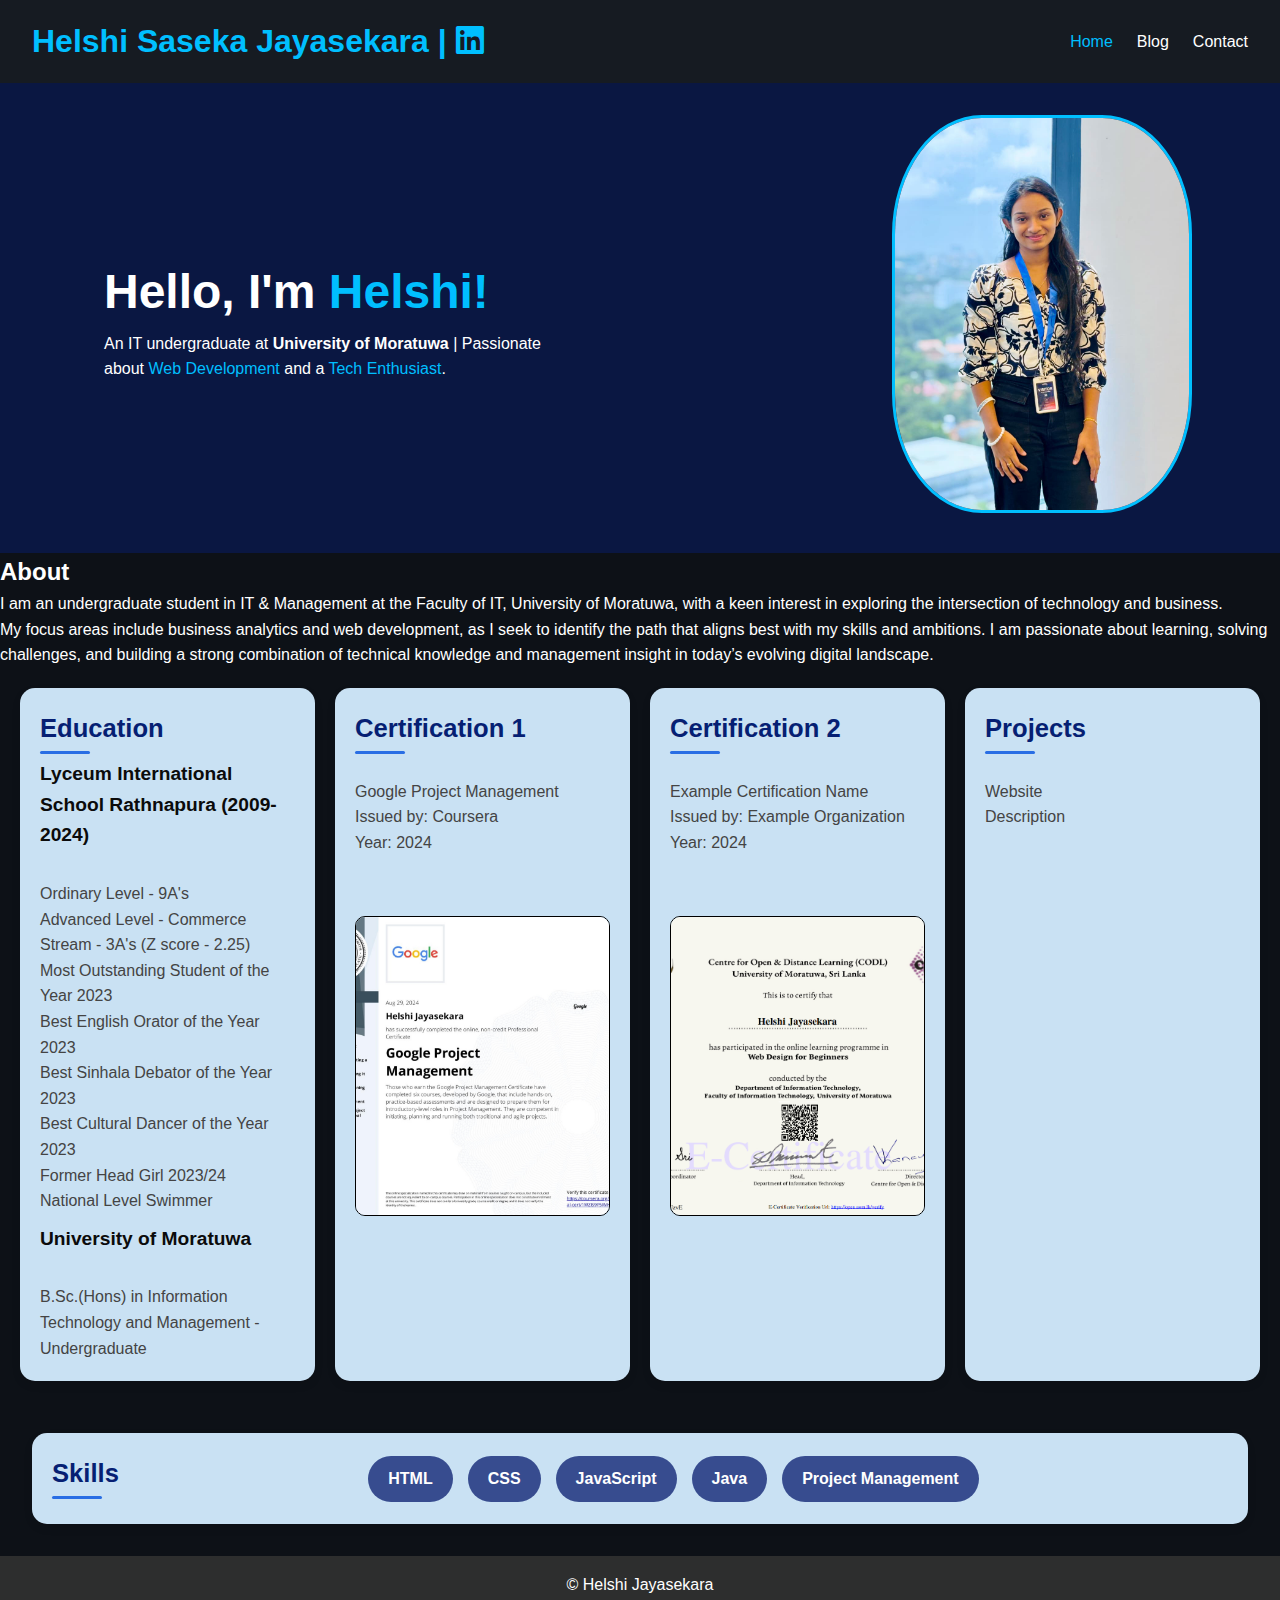
<file: index.html>
<!DOCTYPE html>
<html lang="en">
<head>
    <meta charset="UTF-8">
    <meta name="viewport" content="width=device-width, initial-scale=1.0">
    <title>Helshi's Portfolio</title>
    <link rel="stylesheet" href="style.css">
    <link rel="stylesheet" href="https://cdnjs.cloudflare.com/ajax/libs/font-awesome/6.4.0/css/all.min.css">
</head>
<body>
<header>
    <nav class="navbar">
        <h1 class="logo">Helshi Saseka Jayasekara | <a href="https://www.linkedin.com"
                target="_blank">
                <i class="fab fa-linkedin linkicon"></i>
            </a></h1>
        <ul class="nav-links" id="navLinks">
            <li><a href="index.html" class="active">Home</a></li>
            <li><a href="blog.html">Blog</a></li>
            <li><a href="contact.html">Contact</a></li>
        </ul>
        <div class="menu-toggle" onclick="toggleMenu()">☰</div>
    </nav>
</header>

<section class="home">
    <div class="intro">
        <h2>Hello, I'm <span>Helshi!</span></h2>
        <p>An IT undergraduate at <strong>University of Moratuwa</strong> | Passionate about <span>Web Development</span> and a <span>Tech Enthusiast</span>.</p>
    </div>
    <div class="profile-pic">
       <img src="./assets/profile.jpg">
    </div>
</section>

<main class="blog-section"> 
    <div class="blog-card"> 
        <h2>About</h2> 
    <p> I am an undergraduate student in IT & Management at the Faculty of IT, University of Moratuwa, with a keen interest in exploring the intersection of technology and business.<br> 
        My focus areas include business analytics and web development, as I seek to identify the path that aligns best with my skills and ambitions. I am passionate about learning, solving challenges, 
        and building a strong combination of technical knowledge and management insight in today’s evolving digital landscape. 
    </p> 
</div> 
</main>

<main class="info-cards">

    <div class="card">
        <h2>Education</h2>
        <h3>Lyceum International School Rathnapura (2009-2024)</h3>
        <p>
            Ordinary Level - 9A's<br>
            Advanced Level - Commerce Stream - 3A's (Z score - 2.25)<br>
            Most Outstanding Student of the Year 2023<br>
            Best English Orator of the Year 2023<br>
            Best Sinhala Debator of the Year 2023<br>
            Best Cultural Dancer of the Year 2023<br>
            Former Head Girl 2023/24<br>
            National Level Swimmer<br>
        </p>
        <h3>University of Moratuwa</h3>
        <p>B.Sc.(Hons) in Information Technology and Management - Undergraduate</p>
    </div>


    <div class="card">
        <h2>Certification 1</h2>
        <p>Google Project Management<br>
            Issued by: Coursera<br>
            Year: 2024
        </p>
        <a href="https://www.coursera.org/account/accomplishments/professional-cert/1WZIS9P5RVHN">
            <img src="./assets/certificate 1.jpeg" alt="Google Project Management" class="card-img">
        </a>
    </div>


    <div class="card">
        <h2>Certification 2</h2>
        <p>Example Certification Name<br>
           Issued by: Example Organization<br>
           Year: 2024
        </p>
         <a href="https://open.uom.lk/lms/mod/customcert/verify_certificate.php">
            <img src="./assets/certificate 2.png" alt="Google Project Management" class="card-img">
        </a>
    </div>

    <div class="card">
        <h2>Projects</h2>
        <p>Website<br>
           Description<br>
        </p>
    </div>
</main>
<section class="skills">
    <div class="card skills-card" style="background-color: #c9e1f3;">
        <div class="skills-header">
            <h2>Skills</h2>
            <div class="skills-list">
                <span class="skill-btn">HTML</span>
                <span class="skill-btn">CSS</span>
                <span class="skill-btn">JavaScript</span>
                <span class="skill-btn">Java</span>
                <span class="skill-btn">Project Management</span>
            </div>
        </div>
    </div>
</section>

<footer>
    <p>&copy; Helshi Jayasekara</p>
</footer>
<script src="script.js"></script>
</body>
</html>
</file>
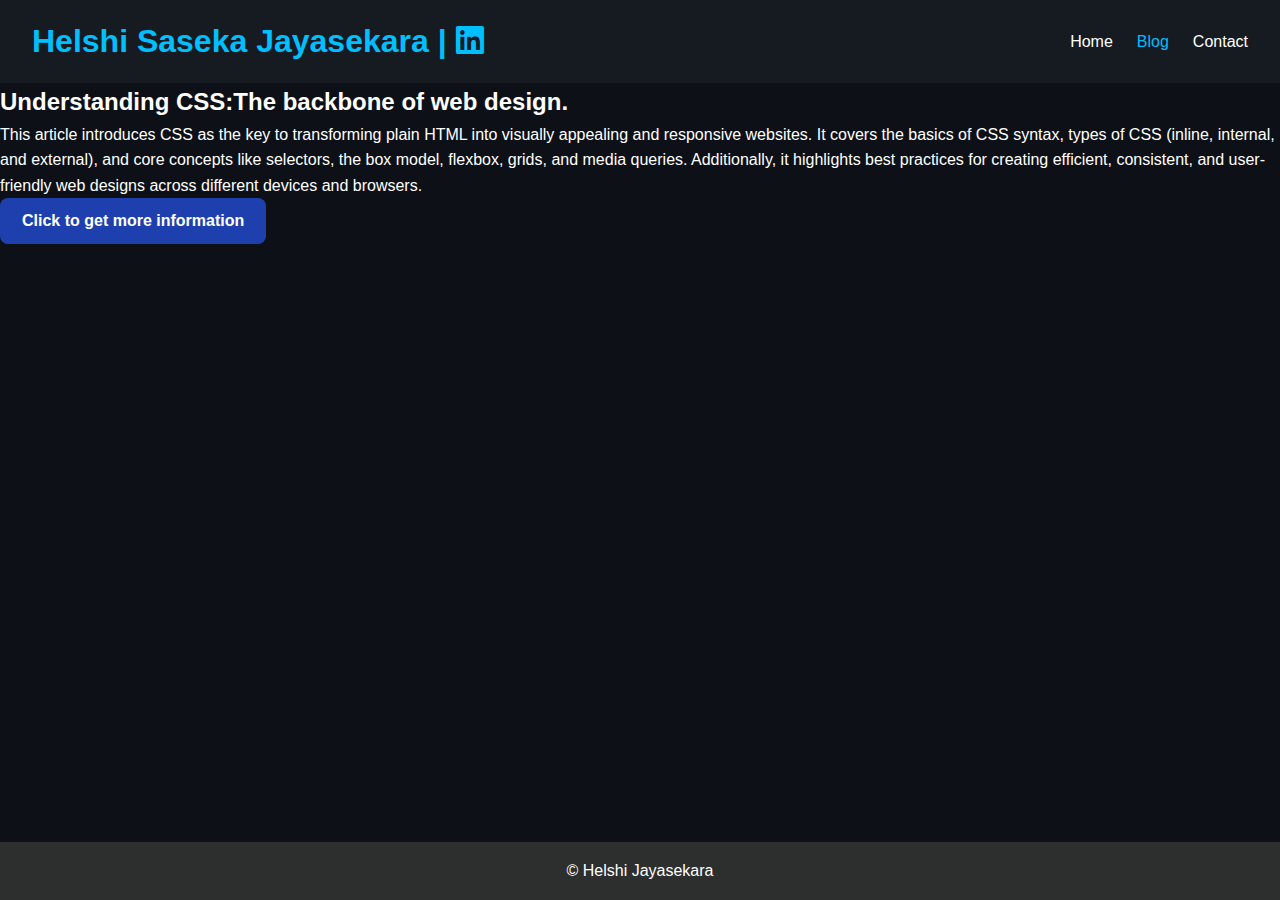
<file: blog.html>
<!DOCTYPE html>
<html lang="en">
<head>
    <meta charset="UTF-8">
    <meta name="viewport" content="width=device-width, initial-scale=1.0">
    <title>Helshi's Blog Page</title>
    <link rel="stylesheet" href="style.css">
    <link rel="stylesheet" href="https://cdnjs.cloudflare.com/ajax/libs/font-awesome/6.4.0/css/all.min.css">
</head>
<body>

<header>
    <nav class="navbar">
        <h1 class="logo">Helshi Saseka Jayasekara | <a href="https://www.linkedin.com"
                target="_blank">
                <i class="fab fa-linkedin linkicon"></i>
            </a></h1>
        <ul class="nav-links" id="navLinks">
            <li><a href="index.html">Home</a></li>
            <li><a href="blog.html" class="active">Blog</a></li>
            <li><a href="contact.html">Contact</a></li>
        </ul>
        <div class="menu-toggle blog-menu" onclick="toggleMenu()">☰</div>
    </nav>
</header>

<main class="blog-section">
    <div class="blog-card">
        <h2>Understanding CSS:The backbone of web design.</h2>
        <p>
            This article introduces CSS as the key to transforming plain HTML into visually appealing and responsive websites. It covers the basics of CSS syntax, types of CSS (inline, internal, and external), and core concepts like selectors, the box model, flexbox, grids, and media queries. Additionally, it highlights best practices for creating efficient, consistent, and user-friendly web designs across different devices and browsers.
        </p>
        <a href="https://medium.com/@helshisj/understanding-css-the-backbone-of-web-design-0e5b6c6268c8" target="_blank" class="read-more-btn">Click to get more information</a>
    </div>
</main>

<footer class="footer blgfooter">
    <p>&copy; Helshi Jayasekara</p>
</footer>

<script src="script.js"></script>

</body>
</html>
</file>
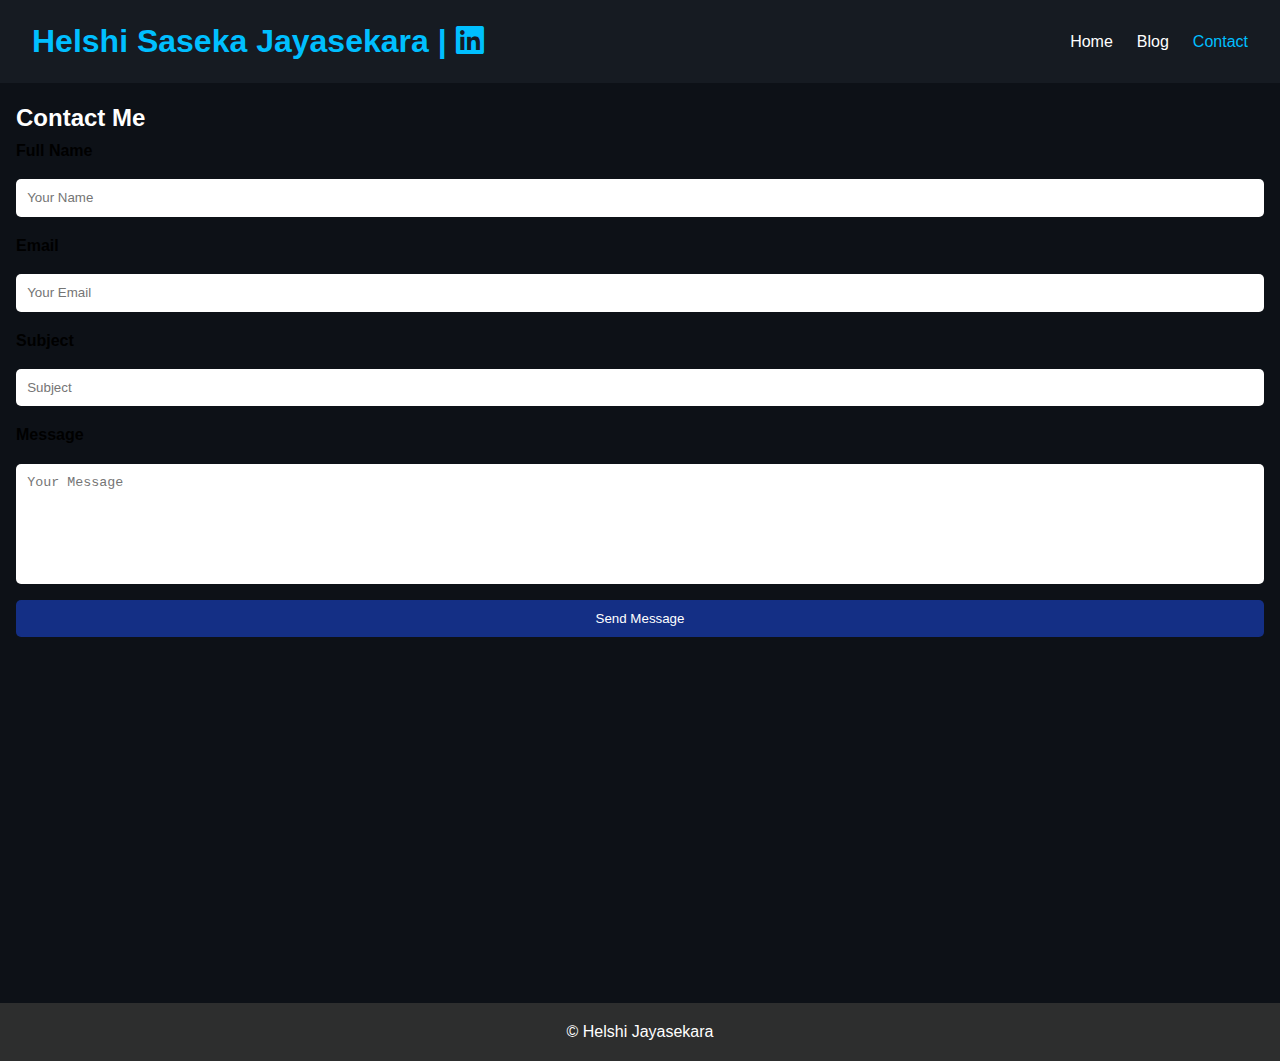
<file: contact.html>
<!DOCTYPE html>
<html lang="en">
<head>
    <meta charset="UTF-8">
    <meta name="viewport" content="width=device-width, initial-scale=1.0">
    <title>Contact Page</title>
    <link rel="stylesheet" href="style.css">
    <link rel="stylesheet" href="https://cdnjs.cloudflare.com/ajax/libs/font-awesome/6.4.0/css/all.min.css">

     <style>

        .form-message {
            font-weight: bold;
            margin-top: 10px;
            display: block;
        }
        .form-message.error {
            color: red;
        }
        .form-message.success {
            color: green;
        }

        .fade-in {
            animation: fadeIn 0.4s ease-in-out;
        }
        @keyframes fadeIn {
            from {opacity: 0;}
            to {opacity: 1;}
        }
    </style>
</head>
<body>
<header>
    <nav class="navbar">
        <h1 class="logo">Helshi Saseka Jayasekara | <a href="https://www.linkedin.com"
                target="_blank">
                <i class="fab fa-linkedin linkicon"></i>
            </a></h1>
        <ul class="nav-links" id="navLinks">
            <li><a href="index.html">Home</a></li>
            <li><a href="blog.html">Blog</a></li>
            <li><a href="contact.html" class="active">Contact</a></li>
        </ul>
        <div class="menu-toggle" onclick="toggleMenu()">☰</div>
    </nav>
</header>

<main class="contact-section">
    <div class="contact-card" id="form-wrapper">
        <section class="contact">
            <h2>Contact Me</h2>
            <form action="#" method="post" id="contact-form">
                <p id="edit1">Full Name</p>
                <input type="text" id="name" name="name" placeholder="Your Name" required>

                <p id="edit1">Email</p>
                <input type="email" id="email" name="email" placeholder="Your Email" required>

                <p id="edit1">Subject</p>
                <input type="text" id="subject" name="subject" placeholder="Subject" required>

                <p id="edit1">Message</p>
                <textarea id="message" name="message" placeholder="Your Message" required></textarea>

                <button type="submit" class="btn">Send Message</button>
            </form>
        </section>
    </div>
</main>


<footer class="footer contfooter">
    <p>&copy; Helshi Jayasekara</p>
</footer>
<script src="script.js"></script>
</body>
</html>
</file>
<file: style.css>
* {
    margin: 0;
    padding: 0;
    box-sizing: border-box;
}


:root {
    --bg-dark: #0d1117;
    --text-light: #ffffff;
    --accent-blue: #00bfff;
    --secondary-dark: #161b22;
}


body {
    font-family: Arial, sans-serif;
    background-color: var(--bg-dark);
    color: var(--text-light);
    line-height: 1.6;
}


.navbar {
    display: flex;
    justify-content: space-between;
    align-items: center;
    background: var(--secondary-dark);
    padding: 1rem 2rem;
}

.logo {
    color: var(--accent-blue);
}

.linkicon{
    color: var(--accent-blue);
}

.nav-links {
    display: flex;
    gap: 1.5rem;
    list-style: none;
}

.nav-links a {
    color: var(--text-light);
    text-decoration: none;
    transition: 0.3s;
}

.nav-links a:hover, .nav-links a.active {
    color: var(--accent-blue);
}

.menu-toggle {
    display: none;
    font-size: 1.5rem;
    cursor: pointer;
}


.home {
    display: flex;
    flex-wrap: wrap;
    justify-content:center;
    align-items: center;
    padding: 2rem;
    gap:25%;
    background-color: #0a1742;
}

.intro h2{
    font-size: 3rem;
}

.home .intro {
    flex: 1;
    padding: 1rem;
    max-width: 500px;
}

.home .intro span {
    color: var(--accent-blue);
}

.home .profile-pic img {
    width: 300px;
    border-radius: 30%;
    height:30%;
    border: 3px solid var(--accent-blue);
}

.skillsstyle {
    background: white;
    border-radius: 15px;
    padding: 30px 40px;
    box-shadow: 0 4px 20px rgba(0,0,0,0.25);
    max-width: 1100px;
    margin: auto;
    transition: transform 0.3s ease, box-shadow 0.3s ease;
}

.skillsstyle:hover {
    transform: translateY(-8px);
    box-shadow: 0 12px 25px rgba(0,0,0,0.35);
}


.skills-header {
    display: flex;
    align-items: center;
    justify-content: space-between;
}


.skills-header h2 {
    color: #1e40af;
    margin: 0;
    white-space: nowrap;
    font-size: 1.6rem;
    flex-shrink: 0;
}


.skills-list {
    display: flex;
    flex-wrap: wrap;
    gap: 15px;
    justify-content: center;
    flex: 1;
}


.skill-btn {
    display: inline-block;
    background: #374c8f;
    color: white;
    padding: 10px 20px;
    border-radius: 25px;
    font-size: 1rem;
    font-weight: 600;
    transition: background 0.3s ease, transform 0.3s ease;
    cursor: default;
}

.skill-btn:hover {
    background: #00bfff;
    transform: scale(1.08);
}

section {
    padding: 2rem;
}

.btn {
    display: inline-block;
    padding: 0.7rem 1.5rem;
    color: var(--text-light);
    background-color: #142f85;
    border: none;
    border-radius: 5px;
    text-decoration: none;
    transition: 0.3s;
}

.info-cards {
    display: flex;
    justify-content: space-between;
    gap: 20px;
    padding: 20px;
    flex-wrap: wrap;
}


.card {
    background: #c9e1f3;
    border-radius: 15px;
    padding: 20px;
    flex: 1;
    min-width: 250px;
    box-shadow: 0 4px 8px rgba(0,0,0,0.1);
    transition: transform 0.3s ease, box-shadow 0.3s ease;
    cursor: pointer;
}


.card:hover {
    transform: translateY(-10px) scale(1.03);
    box-shadow: 0 12px 25px rgba(0,0,0,0.3);
}


.card h2 {
    font-size: 1.6rem;
    color: #061f73;
    margin-bottom: 10px;
    position: relative;
}


.card h2::after {
    content: "";
    position: absolute;
    left: 0;
    bottom: -5px;
    width: 50px;
    height: 3px;
    background: #296ee4;
    border-radius: 2px;
}


.card h3 {
    font-size: 1.2rem;
    color: #0b0b0b;
    margin-top: 10px;
    font-weight: bold;
}


.card p {
    line-height: 1.6;
    color: #444;
    margin-top: 30px;
}

.card-img {
    width: 100%;           
    height: 300px;         
    object-fit: cover;   
    border-radius: 10px;
    border: 1px solid black;
    margin-top: 60px;  
    margin-bottom: 15px;   
}


.card-hidden {
    opacity: 0;
    transform: translateY(30px);
    transition: all 0.6s ease-out;
}


.card-visible {
    opacity: 1;
    transform: translateY(0);
}



.blogarticle{
    background-color: #0a0f1f; 
    min-height: 50vh;
    display : flex;
    justify-content: center;
    align-items : center;
    margin-top: 0;

}


.blogcard {
    background-color: #c9e1f3;
    padding: 30px;
    border-radius: 15px;
    width: 800px;
    box-shadow: 0 4px 15px rgba(0,0,0,0.2);
    text-align: left;
    transition: transform 0.3s ease, box-shadow 0.3s ease;
    cursor: pointer;
}


.blogcard:hover {
    transform: translateY(-10px) scale(1.02);
    box-shadow: 0 12px 25px rgba(0,0,0,0.3);
}


.blogcard h2 {
    color: #1e40af;
    font-size: 1.8rem;
    margin-bottom: 15px;
    position: relative;
}

.blogcard h2::after {
    content: "";
    position: absolute;
    left: 0;
    bottom: -5px;
    width: 60px;
    height: 3px;
    background: #296eef;
    border-radius: 2px;
}


.blogcard-hidden {
    opacity: 0;
    transform: translateY(30px);
    transition: all 0.6s ease-out;
}

.blogcard-visible {
    opacity: 1;
    transform: translateY(0);
}

#edit1{
    color:black;
    font-weight:bold;
}


.blogcard p {
    color: #1a1a1a;
    font-size: 1rem;
    line-height: 1.6;
    margin-bottom: 25px;
}


.read-more-btn {
    display: inline-block;
    background-color: #1e40af; 
    color: white;
    padding: 10px 22px;
    border-radius: 8px;
    text-decoration: none;
    font-weight: bold;
    transition: background 0.3s;
}

.read-more-btn:hover {
    background-color: #142f85;
}

.btn:hover {
    background: #008ac6;
}



form {
    display: flex;
    flex-direction: column;
    gap: 1rem;
    max-width: auto;
}

input, textarea {
    padding: 0.7rem;
    border: none;
    border-radius: 5px;
    outline: none;
}

textarea {
    resize: none;
    height: 120px;
}


footer {
    text-align: center;
    padding: 1rem;
    bottom: 0;
    width: 100%;
    background-color: #2d2e2e;
}

.blgfooter{
    position: fixed;
}

.contfooter{
    margin-top: 350px;
}

.contact{
    padding: 1rem;
}
.contactsection {
    background-color: #0a0f1f;
    min-height: 40vh;
    display : flex;
    justify-content: center;
    align-items : center;
    margin-top: 20px;

}

.contactcard {
    background-color: #e9f0f5; 
    padding: 20px;
    border-radius: 15px;
    width: 800px;
    box-shadow: 0 4px 15px rgba(0,0,0,0.3);
    text-align: left;
}


.contactcard h2 {
    color: #1a1a1a;
    font-size: 1.8rem;
    margin-bottom: 5px;
    border-left: 5px solid #1e40af; 
    padding-left: 12px;
}

.contactcard p {
    color: #1a1a1a;
    font-size: 1rem;
}


@media (max-width: 768px) {
    .nav-links {
        flex-direction: column;
        display: none;
        background-color: #161b22;
        position: absolute;
        top: 60px;
        right: 0;
        width: 100%;
        padding: 1rem;
        z-index: 999;
    }

  
    .nav-links.show {
        display: flex;
    }

    .menu-toggle {
        display: block;
    }

    .blog-menu{
        display: block;
    }

    .info-cards {
        flex-direction: column;
    }

     .blogcard {
        margin-top: 50px;
        padding: 20px;
        width: 80%;
        margin-bottom: 100px;
    }

    .contactcard{
        width: 80%;
    }

    .card-img {
        width: 100%;           
        height: auto;         
        object-fit: cover;   
        border-radius: 10px;
        border: 1px solid black; 
        margin-bottom: 15px;  

}





}
</file>
